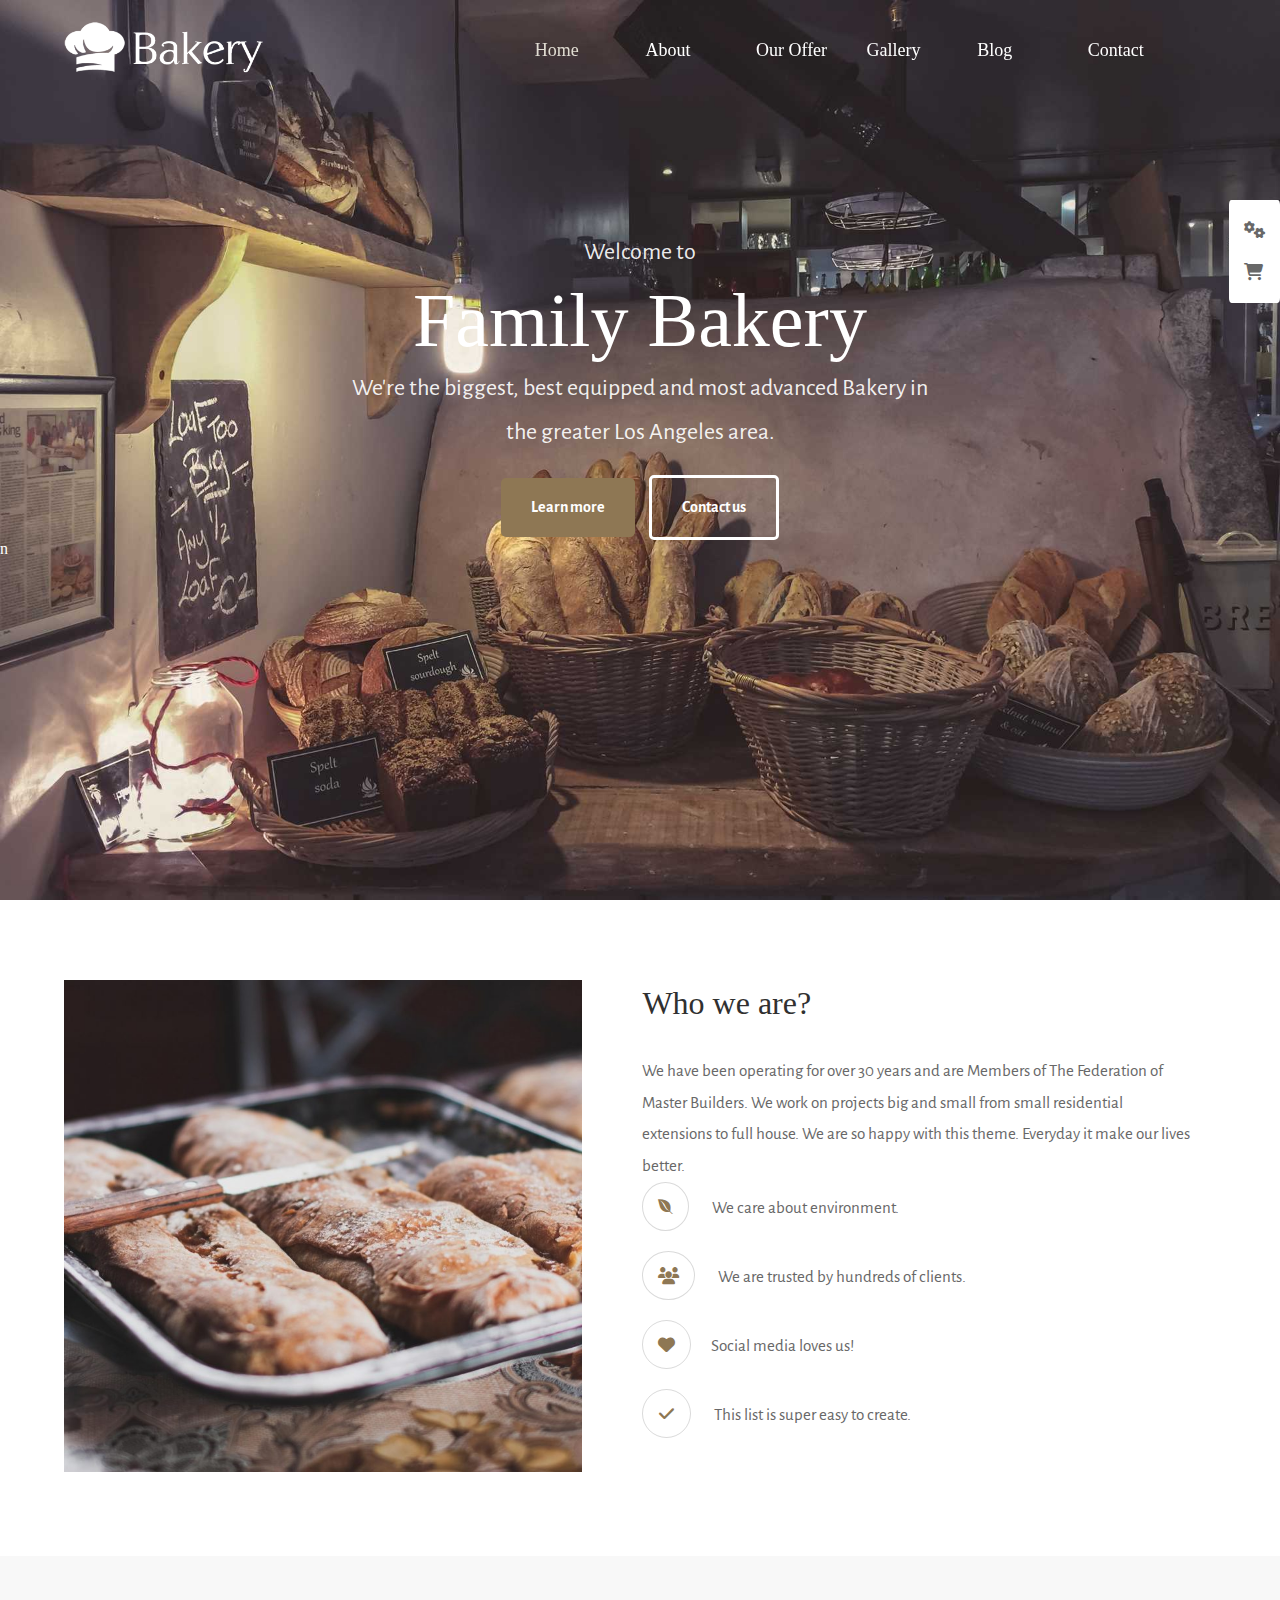
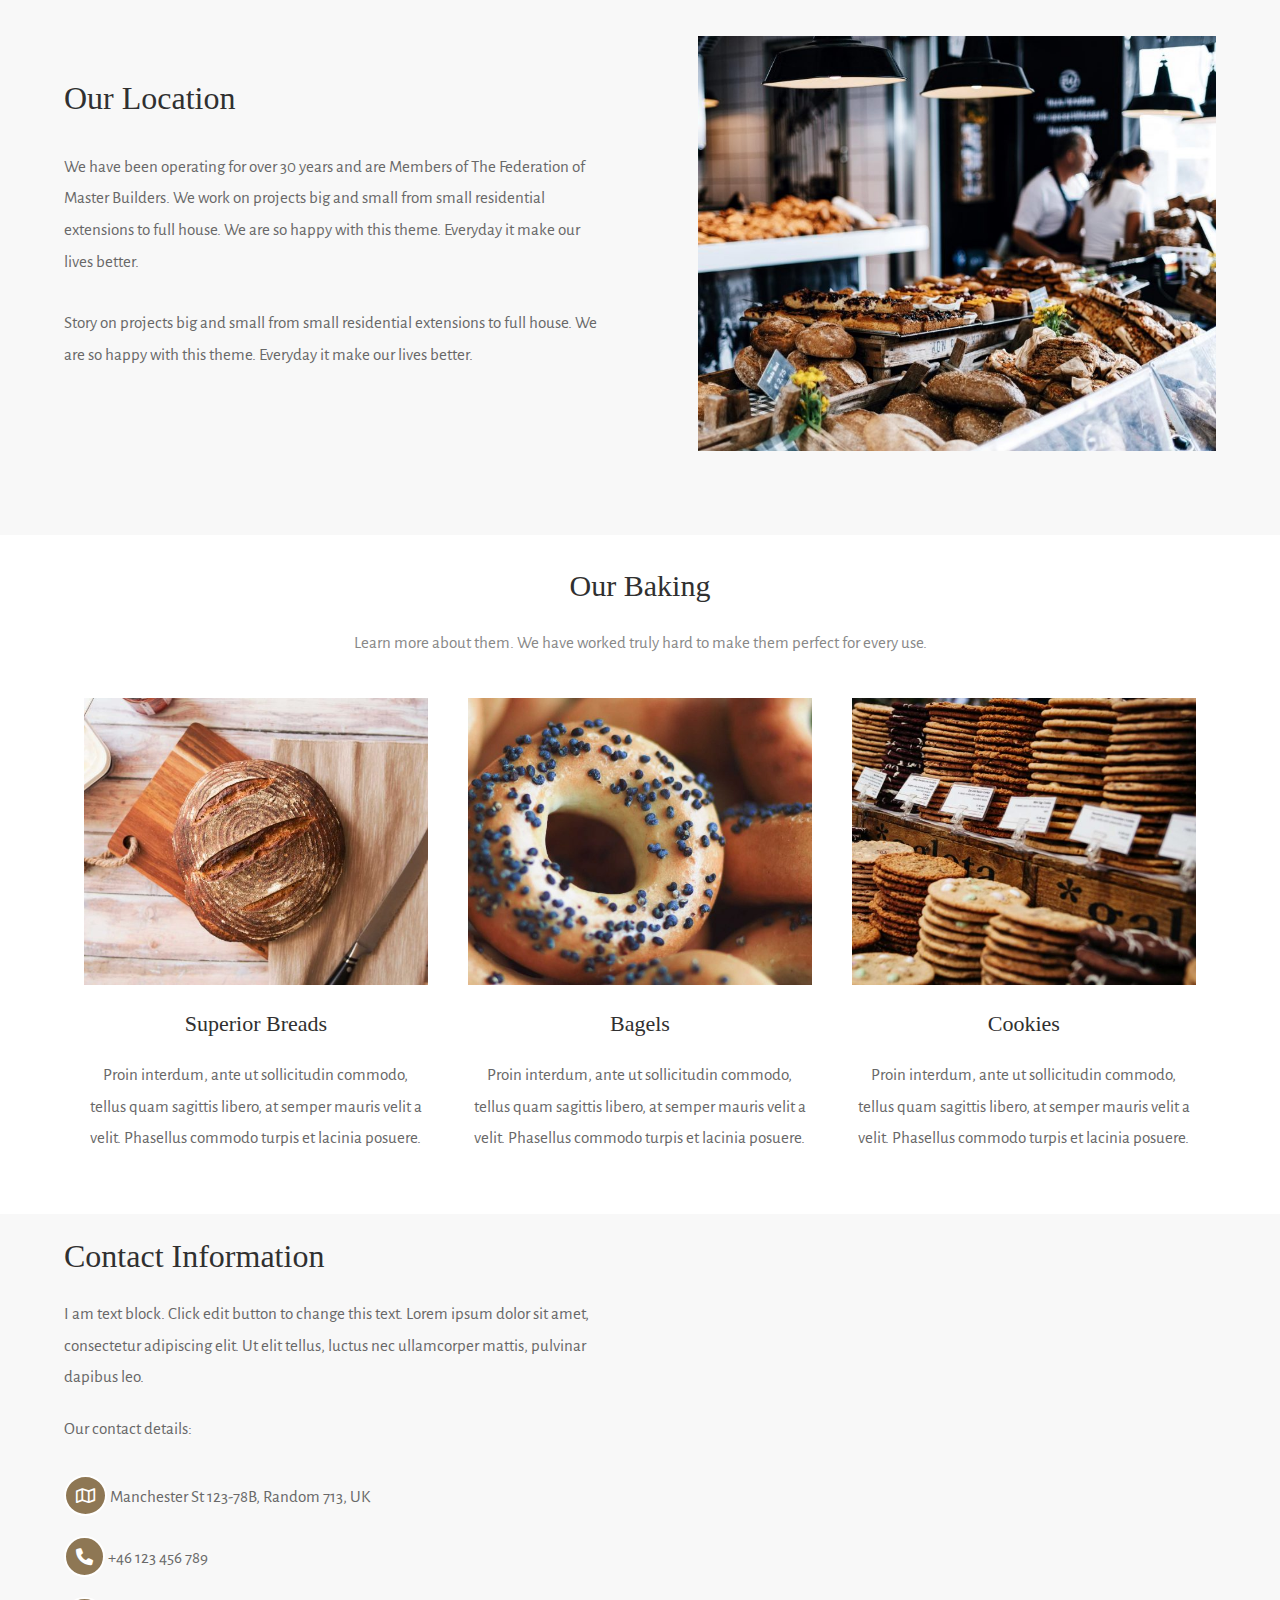
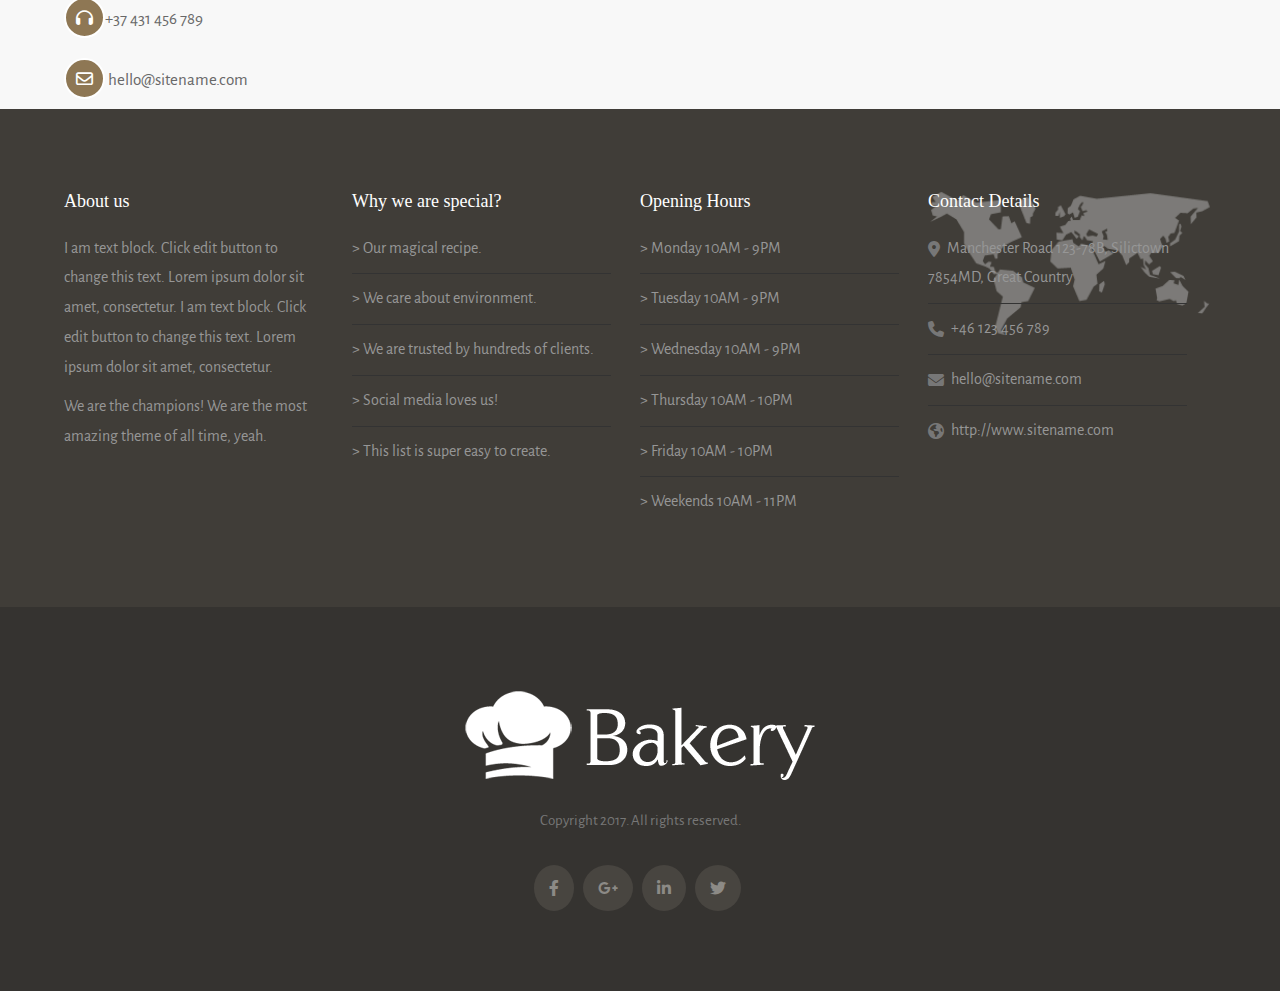
<file: index.html>
<!DOCTYPE html>
<html lang="en">
<head>
    <meta charset="UTF-8">
    <meta http-equiv="X-UA-Compatible" content="IE=edge">
    <meta name="viewport" content="width=device-width, initial-scale=1.0">
    <title>Document</title>
    <link  href="css/all.min.css" rel="stylesheet"  >
    <link href="https://fonts.googleapis.com/css2?family=Alegreya+Sans&display=swap" rel="stylesheet">

    <link  href="css/main.css" rel="stylesheet"  >
</head>
<body>
   
   
    <div class="header">
        <div class="container">
        <div class="navbar">
            <div class="logo">
                <img src="img/logo.png">
            </div>
            <div class="links">
                <ul>
                    <li> <a href="#" class="active">Home</a></li>
                    <li> <a href="#">About</a></li>
                    <li> <a href="#">Our Offer</a></li>
                    <li> <a href="#">Gallery</a></li> 
                    <li> <a href="#">Blog</a></li>
                    <li> <a href="#">Contact</a></li>
                    
                </ul>
            </div>
            <div class="clrfix"></div>
        </div>

        </div>


        <div class="h_content">
        
        <p class="p1">Welcome to</p>
        <h1>
            Family Bakery
        </h1>
        <p>
            We're the biggest, best equipped and most advanced Bakery in the greater Los Angeles area.
        </p>
        
        <a href="#" class="le">
        Learn more
        </a>
        <a href="#" class="bo">
        Contact us
        </a>
        </div>
        n  
    </div>
    <div class="fix">
        <ul>
      <li> <i class="fa-solid fa-gears"></i></li> 

      <li> <i class="fa-solid fa-cart-shopping"></i></li> 
    </ul>
    </div>
<div class="about">
     <div class="container">
    <div class="img_about">
<img src="img/p1.jpg"> 
    </div>
    <div class="inf_about">

<h2>Who we are?</h2>

<p>We have been operating for over 30 years and are Members of The Federation of Master Builders. We work on projects big and small from small residential extensions to full house. We are so happy with this theme. Everyday it make our lives better.</p>
    <ul>
<li><i class="fa-brands fa-envira"></i>    <span> We care about environment.</span></li>
<li><i class="fa-solid fa-users"></i><span> We are trusted by hundreds of clients. </span></li>
<li><i class="fa-solid fa-heart"></i><span>Social media loves us!</span></li>
<li><i class="fa-solid fa-check"></i> <span>This list is super easy to create.</span></li>


    </ul>

</div>
<div class="clrfix"></div>
    </div>
</div>
<div class="location">
<div class="container">

    <div class="img_loc">
        <img src="img/p2.jpg"> 
            </div>
            <div class="inf_loc">
        
        <h2>Our Location</h2>
        
<p>We have been operating for over 30 years and are Members of The Federation of Master Builders. We work on projects big and small from small residential extensions to full house. We are so happy with this theme. Everyday it make our lives better.</p>           
        <p>Story on projects big and small from small residential extensions to full house. We are so happy with this theme. Everyday it make our lives better.</p>
        </div>
        <div class="clrfix"></div>



</div>


</div>

<div class="menu">
    
    <div class="container">
    

        <h2>Our Baking</h2>
        <p>Learn more about them. We have worked truly hard to make them perfect for every use.</p>
        
        
                 <div class="item" >
            <img src="img/pp1.jpg" alt="Superior Breads">
            <h3>Superior Breads</h3>
            <p>Proin interdum, ante ut sollicitudin commodo, tellus quam sagittis libero, at semper mauris velit a velit. Phasellus commodo turpis et lacinia posuere.</p>
                  </div>
        
              <div class="item">
                <img src="img/pp2.jpg" alt="Bagels">
                <h3>Bagels</h3>
                <p>Proin interdum, ante ut sollicitudin commodo, tellus quam sagittis libero, at semper mauris velit a velit. Phasellus commodo turpis et lacinia posuere.</p>
                     </div>
        
              <div class="item">
        <img src="img/pp3.jpg" alt="Cookies">
        <h3>Cookies</h3>
        <p>Proin interdum, ante ut sollicitudin commodo, tellus quam sagittis libero, at semper mauris velit a velit. Phasellus commodo turpis et lacinia posuere.</p>
               </div>
        
        
        
        
     </div>
        </div>

<div class="contact">
    <div class="container">
        <div class="cnt-inf">
            <h2>Contact Information</h2>
            <p>I am text block. Click edit button to change this text. Lorem ipsum dolor sit amet, consectetur adipiscing elit. Ut elit tellus, luctus nec ullamcorper mattis, pulvinar dapibus leo.</p>
            <p>Our contact details:</p>
            <ul>
                <li><i class="fa-regular fa-map"></i><span> Manchester St 123-78B, Random 713, UK</span></li>
                <li><i class="fa-solid fa-phone"></i><span> +46 123 456 789 </span></li>
                <li><i class="fa-solid fa-headphones"></i><span>+37 431 456 789</span></li>
                <li><i class="fa-regular fa-envelope"></i> <span>hello@sitename.com</span></li>
                
                
                    </ul>

        </div>


        <div class="map">
            <iframe src="https://www.google.com/maps/embed?pb=!1m18!1m12!1m3!1d151897.76965021904!2d-1.8289763328125141!3d53.4970023!2m3!1f0!2f0!3f0!3m2!1i1024!2i768!4f13.1!3m3!1m2!1s0x487bb6ff5a5b4fc9%3A0x3bdf67b3e93322e7!2sThe%20Family%20Bakery!5e0!3m2!1sar!2s!4v1675604280118!5m2!1sar!2s" width="600" height="450" style="border:0;" allowfullscreen="" loading="lazy" referrerpolicy="no-referrer-when-downgrade"></iframe>
        </div>
        <div class="clrfix"></div>
    </div>
</div>

<div class="information">

<div class="container">
    <div class="aboutus">
        <h3>About us</h3>
<p>I am text block. Click edit button to change this text. Lorem ipsum dolor sit amet, consectetur. I am text block. Click edit button to change this text. Lorem ipsum dolor sit amet, consectetur.</p>
<p>We are the champions! We are the most amazing theme of all time, yeah.</p>

    </div>
    <div class="special">
<h3> Why we are special?</h3>
<p>> Our magical recipe.</p>
<p class="id"></p>
<p>> We care about environment.</p>
<p class="id"></p>
<p>> We are trusted by hundreds of clients.</p>
<p class="id"></p>
<p>> Social media loves us!</p>
<p class="id"></p>
<p>> This list is super easy to create.</p>

    </div>
    <div class="hours"> 
<h3>Opening Hours</h3>

<p>> Monday 10AM - 9PM</p>
<p class="id"></p>
<p>> Tuesday 10AM - 9PM</p>
<p class="id"></p>
<p>> Wednesday 10AM - 9PM</p>
<p class="id"></p>
<p>> Thursday 10AM - 10PM</p>
<p class="id"></p>
<p>> Friday 10AM - 10PM</p>
<p class="id"></p>
<p>> Weekends 10AM - 11PM</p>



    </div>
    <div class="details">
<h3>Contact Details</h3>
<i class="fa-solid fa-location-dot"></i><p>  Manchester Road 123-78B, Silictown 7854MD, Great Country</p>
<p class="id"></p>
<i class="fa-solid fa-phone"></i> <p> +46 123 456 789</p>
<p class="id"></p>
<i class="fa-solid fa-envelope"></i> <p> hello@sitename.com</p>
<p class="id"></p>
<i class="fa-solid fa-earth-americas"></i> <p> http://www.sitename.com</p>






    </div>
<div class="clrfix"></div>
</div>
</div>
<div class="end">
<div class="container">
<img src="img/logo.png" alt="logo">
<p>Copyright 2017. All rights reserved.</p>
<i class="fa-brands fa-facebook-f"></i>
<i class="fa-brands fa-google-plus-g"></i>
<i class="fa-brands fa-linkedin-in"></i>
<i class="fa-brands fa-twitter"></i>


</div>

</div>
</body>
</html>
</file>
<file: css/main.css>
*{

    margin: 0;
    padding: 0;
    }
    ul{
        list-style-type: none;
        
        }
    .container{
    margin: auto;
    overflow: hidden;
    
    /* width: 80%; */
    }
    @font-face {
        font-family:alegreye ;
        src: url(../Alegreya/Alegreya-VariableFont_wght.ttf);
    }
    .clrfix{

        clear: both;
    }
    @media screen and ( max-width:576px){
        .container {
           
            width: 90%;
        }
        .navbar {
            position: absolute;
            width: 100%;}

            .logo {
                float: none;
                width: 90%;
                display: block;
                margin: auto;
                
            }
            .logo img{ width:  150px;
                margin-top: 20px;
            
            }
            .links {
                float: none;
                width: 100%;
                display: block;
            }
            .links li {
                float: left;
                width: 30%;
            }
            .links li a {
                width: 76px;
               
                padding: 7px 0px;
            
                font-size: 16px;
             
            }
            .h_content h1 {
                Font-size: 40px;
            }
            .h_content p {
                font-size: 20px;
                width: 90%;
               
            }
            .header a {
                padding: 20px 10px;}
                        
/*about*/

.inf_about {
    float: none;
    width: 80%;
    margin-top: -6px;
   
}

.img_about {
    float: none;
    width: 67%;
    margin: auto;
    margin-bottom: 30px;
}
/*location*/
.inf_loc {
    float: none;
    width: 90%;
    margin-top: 13px;
}

.img_loc {
    margin: auto;
    float: none;
    width: 81%;
}
 /*menu*/
 .menu h2 {
    font-size: 30px;
}

.item h3 {
    margin-top: 15px;
    margin-bottom: 15px;
    font-size: 22px;
}
.menu p {
    width: 87%;
    margin-bottom: 20px;
    Font-size: 16px;
   
}  
.item {
    float: none;
    width: 80%;
    margin: auto;
}  
.menu {
    margin-bottom: 49px;
}

        }


    
      @media screen and ( min-width:577px) and (max-width:768px){
        .navbar {
            position: absolute;
            width: 90%;
        }

        .logo {
            float: none;
            width: 40%;
            display: block;
            margin: auto;
        }
        .logo img{ width:  170px;
            margin-top: 20px;
        
        }
        .links {
            float: none;
            width: 100%;
            display: block;
        }
        .links li {
            float: left;
            width: 16%;
           }
        links li a {
            width: 100px;

             
            font-size: 18px;
            padding: 9px 0px;
           
        }
        .header a {
            padding: 20px 10px;}
        .h_content h1 {
            Font-size: 60px;
           
        }
        .h_content p {
            font-size: 20px;
          
            width: 80%;
          
        }
        
/*about*/

.inf_about {
    float: none;
    width: 80%;
    margin-top: -6px;
   
}

.img_about {
    float: none;
    width: 67%;
    margin: auto;
    margin-bottom: 30px;
}
.container {
  
    width: 90%;
}
/*location*/
.inf_loc {
    float: left;
    width: 52%;
    margin-top: -26px;
    
}
.img_loc {
   float: right;
    width: 45%;
}
 /*menu*/
.menu h2 {
    font-size: 40px;
}

.item h3 {
    margin-top: 15px;
    margin-bottom: 15px;
    font-size: 25px;
}
.menu p {
    width: 87%;
    margin-bottom: 20px;
    Font-size: 16px;
   
}  
.item {
    float: none;
    width: 80%;
    margin: auto;
}  
.menu {
    margin-bottom: 49px;
}

    }
    @media screen and ( min-width:769px) and (max-width:992px){
        .navbar {
            position: absolute;
            width: 90%;
        }

        .logo {
            float: none;
            width: 40%;
            display: block;
            margin: auto;
        }
        
        .logo img{ width:  200px;
            margin-top: 20px;
        
        }
        .links {
            float: none;
            width: 80%;
            display: block;
        }
        .links li {
            float: left;
            width: 16%;
           }
        links li a {
            width: 100px;

             
                font-size: 18px;
            padding: 13px 0px;
           
        }
        .h_content p{font-size: 24px;
        
            width: 45%;
            
        
        }
        
.h_content h1{


    Font-size: 76px;}

    .header a {
        padding: 20px 10px;}

/*about*/

.inf_about {
    float: left;
    width: 50%;
    margin-top: -6px;
  
}
.img_about {
    float: left;
    width: 38%;
}
.container {
  
    width: 90%;
}

/*location*/
.inf_loc {
    float: left;
    width: 48%;
    margin-top: 10px;
}
.img_loc {
   float: right;
    width: 45%;
}
/*menu*/
.menu h2 {
    font-size: 40px;
}
.menu p {
    margin-bottom: 20px;
    Font-size: 19px;
    width: 100%;
}
.item h3 {
    margin-top: 15px;
    margin-bottom: 15px;
    font-size: 25px;
}
 
 
.item {
    float: left;
    width: 33.33%;
   
}  /*
.menu {
    margin-bottom: 550px;
}

*/

    }
    
    
    @media screen and ( min-width:993px){
 .navbar{
        position: fixed;
    width: 90%;
   
    }
     .logo{
        float: left;
        width: 40%;
    } 

    
    .logo img{ width:  200px;
        margin-top: 20px;
    
    }
      
    .links{
        float: right;
      width: 60%;
    }
    .links li {
        float: left;
        width: 16%;
       }
      
    .links li a {
      
        width: 100px;
      
    padding: 15px 10px;
     
        font-size: 18px;
        
      
    }
       
    .h_content p{font-size: 24px;
        
        width: 45%;
        
    
    }
       
.h_content h1{


    Font-size: 76px;}  

      
    .header a {
        padding: 20px 30px;}
/*about*/
        .img_about{
            float: left;;
         width: 45%;
         }
         .inf_about{
           float: left;
           width: 48%;
           margin-top: 1px;
  
   
         }
         .container {
  
            width: 90%;
        }
        /*location*/

        .inf_loc{

            float: left;
            width: 47%;
            margin-top: 40px;
         
        }
        .img_loc{
            float: right;
            width: 45%;
        }

        .item {
            float: left;
            width: 33.33%;
           
        }  
      /* .menu {
            margin-bottom: 550px;
        }
        */
        
        


    }  
    
    .fix{padding: 5px 15px;
    position: fixed;
    top: 200px;
    right: 0px;
    background-color: white;
border-radius: 5% ;


    }
    .fix li{margin-bottom: 10px;
    margin-top: 10px;}
    .header{

        background-image: url("../img/hed.jpg");
        height: 100vh;
        color: white;
        background-size: cover;
        }
        h1 , h2 , h3 , h4 ,h5 ,h6 {
        
        font-family: Alegreya, serif;
        
        font-weight: 400;
        }
        .body{

            font-family: 'Alegreya Sans', sans-serif;
            
            }

.p1{
    font-size: 22px;
    Line-height: 40.92px ;

}
.h_content p{
    /* font-size: 24px; */
    Font-weight: 400;
margin-top: 30px;
    margin: auto;
    /* width: 45%; */
    line-height: 44.64px;
    font-family:'Alegreya Sans', sans-serif ;
    color: rgba(255, 255, 255, 0.92)

}

.h_content h1{


    /* Font-size: 76px; */
    
    font-family: Alegreya, serif;
    
    Line-height: 91.2px ;
    
 color: rgb(255, 255, 255);

}


.header{
    overflow: hidden;
    
    
    }
    /* .navbar{
        position: fixed;
    width: 90%;
   
    }
     .logo{
        float: left;
        width: 40%;
    }  */

    
    /* .logo img{ width:  200px;
        margin-top: 20px;
    
    } */
    .header a{
        /* padding: 20px 30px; */
        margin-top: 20px;
        display: inline-block;
        border-radius: 5px;
        text-decoration: none;
        font-weight: 700;
        border: none;
        }
        
    /* .links{
        float: right;
      width: 60%;
    } */
    /* .links li {
        float: left;
        width: 16%;
       } */
      
    .links li a {
      
        /* width: 100px; */
        color: #ffffff ;
    /* padding: 15px 10px; */
        font-weight: 400;
        /* font-size: 18px; */
        
        font-family: Alegreya, serif;
    }
    .links li a.active{color: rgb(224, 220, 210)} 
    
       a.le {
            color:  white;
            background-color: #8e7754;
        margin-right: 5px;
        font-family:'Alegreya Sans', sans-serif ;
        }
        a.bo {
            border: 3px solid white;
        margin-left: 5px;
        color: #fff;
        font-family:'Alegreya Sans', sans-serif ;
        
        }
        .h_content{
            margin-top: 230px;
            text-align: center;
         
            }

            /* About */
            .about{
    
                padding: 80px 0px;}
            
            /* .img_about{
               float: left;;
            width: 45%;
            } */
            .inf_about{
              /* float: left;
            width: 50%;
        margin-top: 70px; */
     
        padding-left: 60px;
            }
            
            .img_about img {
                
               width: 100%;
            }
            .inf_about h2{
font-family: Alegreya, serif;
font-size: 32px;
line-height: 44.16px;
 color: rgb(48, 48, 48);
 margin-bottom: 30px;
            }
            .inf_about p , li{
                margin-bottom: 10 px;
                font-size: 17px;
               width: 100%;
                Line-height: 31.62px;
               color: rgb(104, 104, 104);
                font-family: 'Alegreya Sans', sans-serif;
            }
            .inf_about ul li i {
               
                color: #8e7754;
                padding: 15px;
                border-radius: 50%;
                margin-right: 20px;
                margin-bottom: 20px;
                
                border: 1px solid rgba(0,0,0,.15);
                }
                /*our location*/

                .location{
                    padding: 80px 0px;
                    background: #f8f8f8;
                }
                /* .inf_loc{

                    float: left;
                    width: 47%;
                    margin-top: 70px;
                 
                } */
                /* .img_loc{
                    float: right;
                    width: 45%;
                }
                 */
               
              
                .img_loc img {
                    
                   width: 100%;
                }
                .inf_loc h2{
                    ont-family: Alegreya, serif;
                    font-size: 32px;
                    line-height: 44.16px;
                     color: rgb(48, 48, 48);
                     margin-bottom: 30px;
                }
                .inf_loc p{
                    margin-bottom: 30px;
                    font-size: 17px;
                   width: 100%;
                    Line-height: 31.62px;
                   color: rgb(104, 104, 104);
                    font-family: 'Alegreya Sans', sans-serif;
                }

                /*MENU*/
                
                .menu{
                    padding-top: 30px;
                    background-color: white;
                    text-align: center;
                  /* margin-bottom: 550px; */
                }
                
                
                .item{
                /* float: left;
                width: 33.33%; */
                padding: 20px;
                box-sizing: border-box;
              
                }
                
                .item img{
                width: 100%;
                
                }
                
                .menu h2{
                
                    font-family: Alegreya, serif;
                    font-size: 30px;
                    line-height : 41.4px;
                     color: rgb(48, 48, 48);
                     margin-bottom: 20px;

                }
                
                .menu p{
                width: 100%;
                margin: auto;
                line-height: 31.62px;
                    margin-bottom: 20px;

                    font-family:'Alegreya Sans', sans-serif ;
                    Font-size: 17px ;
                    color: rgb(136, 136, 136);
                }
                .item p{
                    color: rgb(104, 104, 104);
                }
                
                .item h3{
                    margin-top: 20px;
                    margin-bottom: 20px;
                    
                    font-family: Alegreya, serif;
                    font-size: 22px;
                    line-height :30.36px;
                     color: rgb(48, 48, 48);
                }

                /*contact*/
                .contact{
                margin-top: 20px;
                    background: #f8f8f8;
                }
                .cnt-inf{
                    float: left;
                    width: 50%;
                }

                .map{
                    width: 50%;
                    float: left;

                }
                .cnt-inf h2{

                    margin-top: 20px;
                    margin-bottom: 20px;
                    
                    font-family: Alegreya, serif;
                  font-size: 32px;
                    Line-height: 44.16px;
                    color: rgb(48, 48, 48)
                }
                .cnt-inf p ,span{
                   
                    color: rgb(104, 104, 104);
                    width: 100%;
                    margin: auto;
                    line-height: 31.62px;
                        margin-bottom: 20px;
    
                        font-family:'Alegreya Sans', sans-serif ;
                        Font-size: 17px ;

                }
                .cnt-inf li  i{
                    background: #8e7754 ;
                    color: white;
                    padding: 10px;
border-radius: 50%;
border: 2px solid white;
margin-top: 10px;
margin-bottom: 10px;

                }
                /*information*/
                .information{
                    background-color: #403d38;
padding: 80px 0px;
                }
                .information h3{
           margin-bottom: 20px;

font-size: 18px;

Line-height: 24.84px;

color: rgb(255, 255, 255);
                }
                .aboutus{
float: left;
width: 25%;
                }
                .id{
                    background-color: #333;
               height: 1PX;
               width: 40px;

               
                }
                .information p{
                  

                    Font-size: 16px;
                    Line-height: 29.76px;
                    font-family:'Alegreya Sans', sans-serif ;
                  color: rgb(150, 150, 150);
width: 90%;
margin-bottom: 10px;

                }
                .special{
float: left;
width: 25%;
                }
                .hours{
float: left;
width: 25%;
                }
                .details{
                  float: left; 
                  width: 25%; 
                  background-image: url(../img/mapp.png);
    background-size: 100%;

    background-repeat: no-repeat;
                }
                /*end*/
                .end{
                    background-color: #353330;
padding: 80px 0 ;
text-align: center;
                }
                .end p{
                   
                    font-family:'Alegreya Sans', sans-serif ;
                    Font-size: 15px;
                    Line-height: 27.9px;
                   color: rgb(119, 119, 119);

margin-top: 20px;
                margin-bottom: 30px;}
                .end i{
                    color: #8c8a86;
padding: 15px;
margin-right: 5px;
border-radius: 100%;

background-color: #484540;


                }
                .details i{
float: left;
color: rgb(119, 119, 119);
margin-right: 7px;
margin-top: 7px;

                }
</file>
